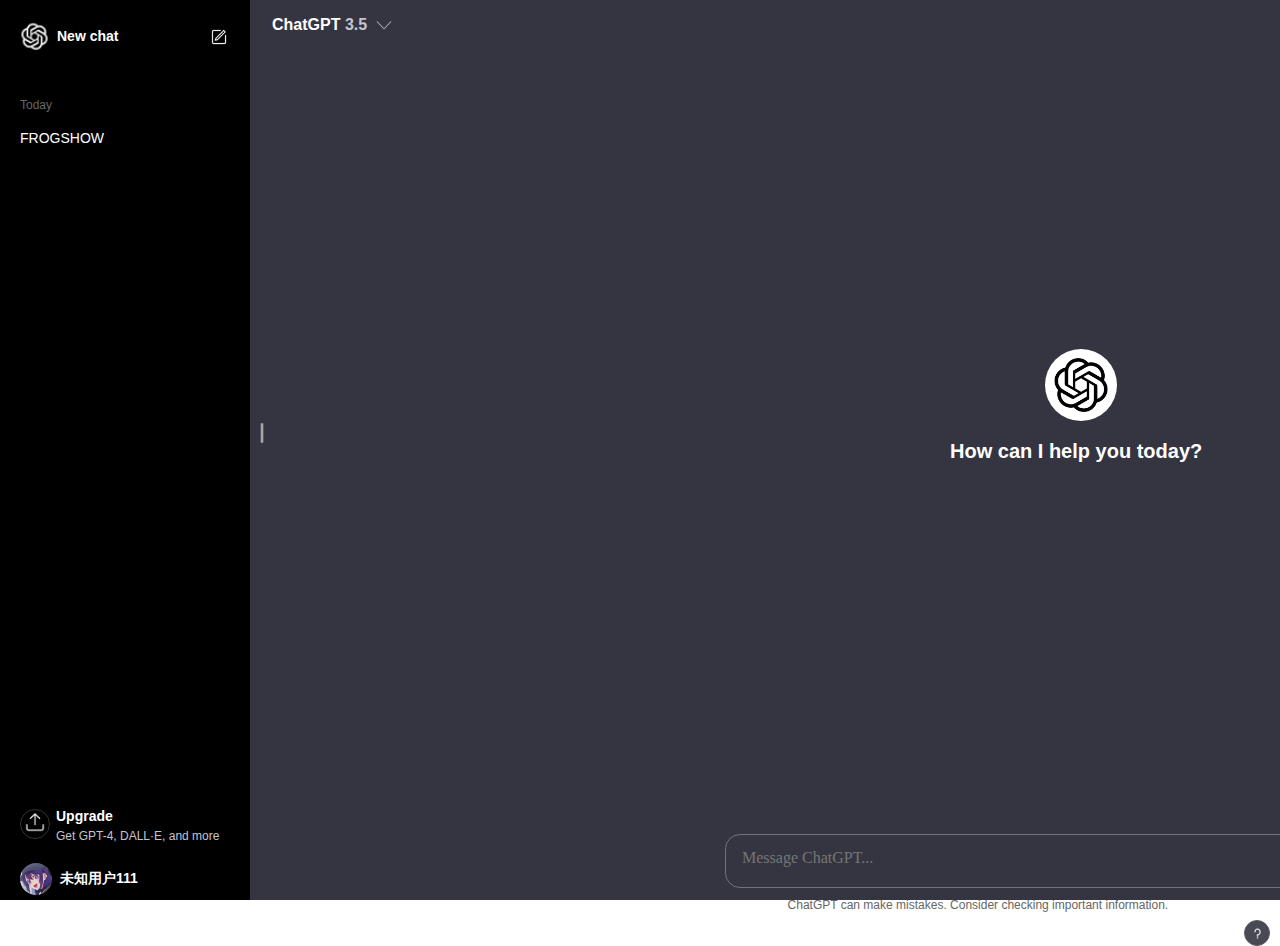
<file: index.html>
<!DOCTYPE html>
<html lang="en">

<head>
    <meta charset="UTF-8">
    <meta name="viewport" content="width=device-width, initial-scale=1.0">
    <title>ChatGPT</title>
    <link rel="stylesheet" href="base.css">
    <link rel="stylesheet" href="left.css">
    <link rel="stylesheet" href="right.css">
</head>

<body>
    <div class="left">
        <div class="header">
            <!-- newchat选项卡 -->
            <div class="nc">
                <a href="#" class="nc_a">
                    <div class="nc_ic">
                        <img src="./imgs/th.png" alt="icon">
                    </div>
                    <div class="nc_text">
                        <p>New chat</p>
                    </div>
                    <img class="edit" src="./imgs/编辑.png" alt="New chat">
                </a>
            </div>

            <!-- 历史记录选项卡 -->
            <div class="history">
                <h3 class="Today">Today</h3>
                <a href="#" class="history_a">
                    <div class="detail">FROGSHOW</div>
                </a>
            </div>
        </div>

        <!-- 底部选项卡 -->
        <div class="footer">
            <div class="up">
                <a href="#" class="upgrade">
                    <div class="up_ic_border">
                        <img src="./imgs/升级5.png" alt="upgrade" class="up_ic">
                    </div>
                    <span class="up_text">Upgrade</span><br>
                    <span class="up_text2">Get GPT-4, DALL·E, and more</span>
                </a>
            </div>

            <button class="user">
                <img src="./imgs/user_ic.png" alt="user_ic" class="user_ic">
                <div class="user_text">未知用户111</div>
            </button>
        </div>
    </div>

    <div class="right">
        <div class="main">
            <div class="switch">
                <div class="gpt">
                    ChatGPT
                    <span class="gpt_text">3.5</span>
                </div>
                <img src="./imgs/向下箭头.png" alt="drop-down" class="drop-down">
            </div>

            <div class="main_ic">
                <!-- css里放图标 -->
            </div>
            <div class="main_text">How can I help you today?</div>

            <div class="Collapse"></div>
        </div>

        <!-- 底部 -->
        <div class="footer">
            <div class="input">
                <textarea name="text" id="text" cols="30" rows="1" placeholder="Message ChatGPT..."></textarea>
                <button class="send"></button>
            </div>
            <div class="statement">
                <span>ChatGPT can make mistakes. Consider checking important information.</span>
            </div>
            <button class="support"></button>
        </div>
    </div>
</body>

</html>
</file>
<file: base.css>
/* 把所有标签的内外边距清零 */
* {
    margin: 0;
    padding: 0;
    box-sizing: border-box;
}

/* em和i的斜体文字不倾斜 */
em,
i {
    font-style: normal
}

/* 去掉li的小圆点 */
li {
    list-style: none
}

img {
    /* border 0 照顾低版本浏览器 如果 图片外面包含了链接会有边框的问题 */
    border: 0;
    /* 取消图片底侧有空白缝隙的问题 */
    vertical-align: middle
}

button {
    /* 鼠标经过button时 变成小手 */
    cursor: pointer
}

a {
    color: #666;
    text-decoration: none
}

button,
input {
    font-family: Microsoft YaHei, Heiti SC, tahoma, arial, Hiragino Sans GB, "\5B8B\4F53", sans-serif;
    /* 去掉边框 */
    border: 0;
    outline: 0;
    /* 去掉点击时的蓝色边框 */
    color: inherit;
    /* 去掉白色背景 */
    background-color: transparent;
}

body {
    /* CSS3 抗锯齿性 让文字更加清晰 */
    -webkit-font-smoothing: antialiased;
    background-color: #fff;
    font: 12px/1.5 Microsoft YaHei, Heiti SC, tahoma, arial, Hiragino Sans GB, "\5B8B\4F53", sans-serif;
    color: #666
}

.hide,
.none {
    display: none
}

/* 清除浮动 */
.clearfix:after {
    visibility: hidden;
    clear: both;
    display: block;
    content: ".";
    height: 0
}

.clearfix {
    zoom: 1;
}
</file>
<file: left.css>
/* left和right自适应屏幕高度 */
.left {
    float: left;
    width: 250px;
    height: 100vh;
    background-color: rgb(0, 0, 0);
    padding-left: 12px;
}

.header{
    width: 236px;
    height: 806px;
}

.nc {
    width: 236px;
    height: 54px;
    padding-top: 14px;
}

.nc_a {
    text-decoration: none;
    width: 225px;
    height: 45px;
    padding-top: 2px;
    display: block;
    border-radius: 10px;
}

.nc_a:hover {
    background-color: rgb(32,33,35);
}

.nc_ic {
    float: left;
    width: 40px;
    height: 40px;
}

.nc_ic img {
    width: 35px;
    height: 35px;
    border-radius: 50%;
    margin-left: 5px;
    margin-top: 3px;
}

.nc_text {
    float: left;
    font-size: 14px;
    font-weight: bold;
    color: white;
}

.nc_text p {
    margin-top: 10px;
    margin-left: 5px;
}

.edit {
    float: right;
    width: 16px;
    height: 16px;
    margin-top: 13px;
    margin-right: 10px;
    cursor: pointer;
}

.history {
    width: 236px;
    height: 500px;
}

.Today{
    font-size: 12px;
    font-weight: 400;
    width: 236px;
    height: 36px;
    margin-top: 30px;
    padding-top: 12px;
    padding-left: 8px;
    padding-bottom: 8px;
    padding-right: 8px;
}

.history_a{
    text-decoration: none;
    width: 225px;
    height: 36px;
    display: block;
    padding: 8px;
    border-radius: 10px;
}

.history_a:hover{
    background-color: rgb(32,33,35);
}

.detail{
    font-size: 14px;
    font-weight: 500;
    color: white;
}

.footer{
    width: 236px;
    height: 100px;
    padding-top: 8px;
}

.upgrade{
    width: 225px;
    height: 44px;
    display: block;
    border-radius: 10px;
}

.up_ic_border{
    float: left;
    width: 30px;
    height: 30px;
    border-radius: 50%;
    margin-left: 8px;
    margin-top: 3px;
    border: 1px solid rgba(255, 255, 255, .2);
}

.up_ic{
    width: 22px;
    height: 22px;
    margin-top: 1px;
    margin-left: 3px;
}

.up_text{
    font-size: 14px;
    font-weight: bold;
    color: white;
    margin-left: 6px;
}

.up_text2{
    font-size: 12px;
    font-weight: 400;
    color: #c5c5d2;
    margin-left: 6px;
    margin-top: 2px;
}

.upgrade:hover{
    background-color: rgb(32,33,35);
    border-radius: 8px;
}

.user{
    width: 225px;
    height: 48px;
    padding: 8px;
    margin-top: 5px;
    display: block;
    border-radius: 10px;
}

.user_ic{
    float: left;
    width: 32px;
    height: 32px;
    border-radius: 50%;
}

.user_text{
    float: left;
    font-size: 14px;
    font-weight: bold;
    color: white;
    margin-left: 8px;
    margin-top: 7px;
}

.user:hover{
    background-color: rgb(32,33,35);
}
</file>
<file: right.css>
.right {
    height: 100vh;
    margin-left: 250px;
    background-color: rgb(52, 53, 65);
}

.main{
    float: left;
    width: 100%;
    height: 834px;
}

.switch{
    width: 145.14px;
    height: 44px;
    padding: 8px 12px;
    border-radius: 10px;
    margin: 5px 10px;
}

.gpt{
    float: left;
    width: 101.14px;
    height: 28px;
    font-size: 16px;
    font-weight: bold;
    color: white;
}

.gpt_text{
    color: #c5c5d2;
}

.drop-down{
    width: 16px;
    height: 17px;
    margin-top: 3px;
    margin-left: 3px;
}

.switch:hover{
    cursor: pointer;
    background-color: rgb(46,48,59);
}

.main_ic{
    width: 72px;
    height: 72px;
    margin-top: 300px;
    margin-left: 795px;
    background-color: #fff;
    border-radius: 50%;
    background-image: url(./imgs/ChatGPT-Logo.png);
    background-size: cover;
    background-repeat: no-repeat;
    background-position: center;
}

.main_text{
    float: left;
    margin-left: 700px;
    margin-top: 15px;
    font-size: 20px;
    color: #fff;
    font-weight: bold;
}

.Collapse{
    width: 24px;
    height: 24px;
    cursor: pointer;
    background-image: url(./imgs/竖线.png);
    &:hover{
        background-image: url(./imgs/左箭头.png);
    }
    background-size: cover;
    background-repeat: no-repeat;
    background-position: center;
    transition: all .2s;
}

.footer{
    float: left;
    width: 100%;
    height: 86px;
    padding: 0px;
}

.input{
    float: left;
    width: 768px;
    height: 54px;
    border-radius: 15px;
    border: 1px solid rgba(255, 255, 255, .3);
    background: transparent;
    margin-left: 475px;
}

#text{
    float: left;
    resize: none;
    width: 718px;
    height: 52px;
    padding: 14px 0px 14px 16px;
    background: transparent;
    border: none;
    border-radius: 10px;
    font-size: 16px;
    color: #fff;
    font-family: 'Microsoft YaHei UI';
}

.send{
    float: right;
    width: 30px;
    height: 30px;
    padding: 2px;
    margin-top: 11px;
    margin-right: 10px;
    background-image: url(./imgs/上箭头.png);
    background-size: contain;
    background-repeat: no-repeat;
    background-position: center;
    cursor: pointer;
    background-color: rgb(73,74,84);
    border-radius: 8px;
    border: 1px solid rgb(73, 74, 84);
    &:hover{
        background-color: rgb(52, 53, 65);
    }
    transition: all .3s;
}

.statement{
    float: left;
    width: 1111px;
    height: 32px;
    padding: 8px 60px;
    margin-left: 17.5%;
}

.statement span{
    margin-left: 30%;
}

.support{
    float: right;
    width: 26px;
    height: 26px;
    margin-right: 10px;
    background-color: rgb(72,73,83);
    border-radius: 50%;
    border: 1px solid rgb(90,91,101);
    background-image: url(./imgs/问号.png);
    background-size: 15px;
    background-repeat: no-repeat;
    background-position: center;
    cursor: pointer;
}
</file>
